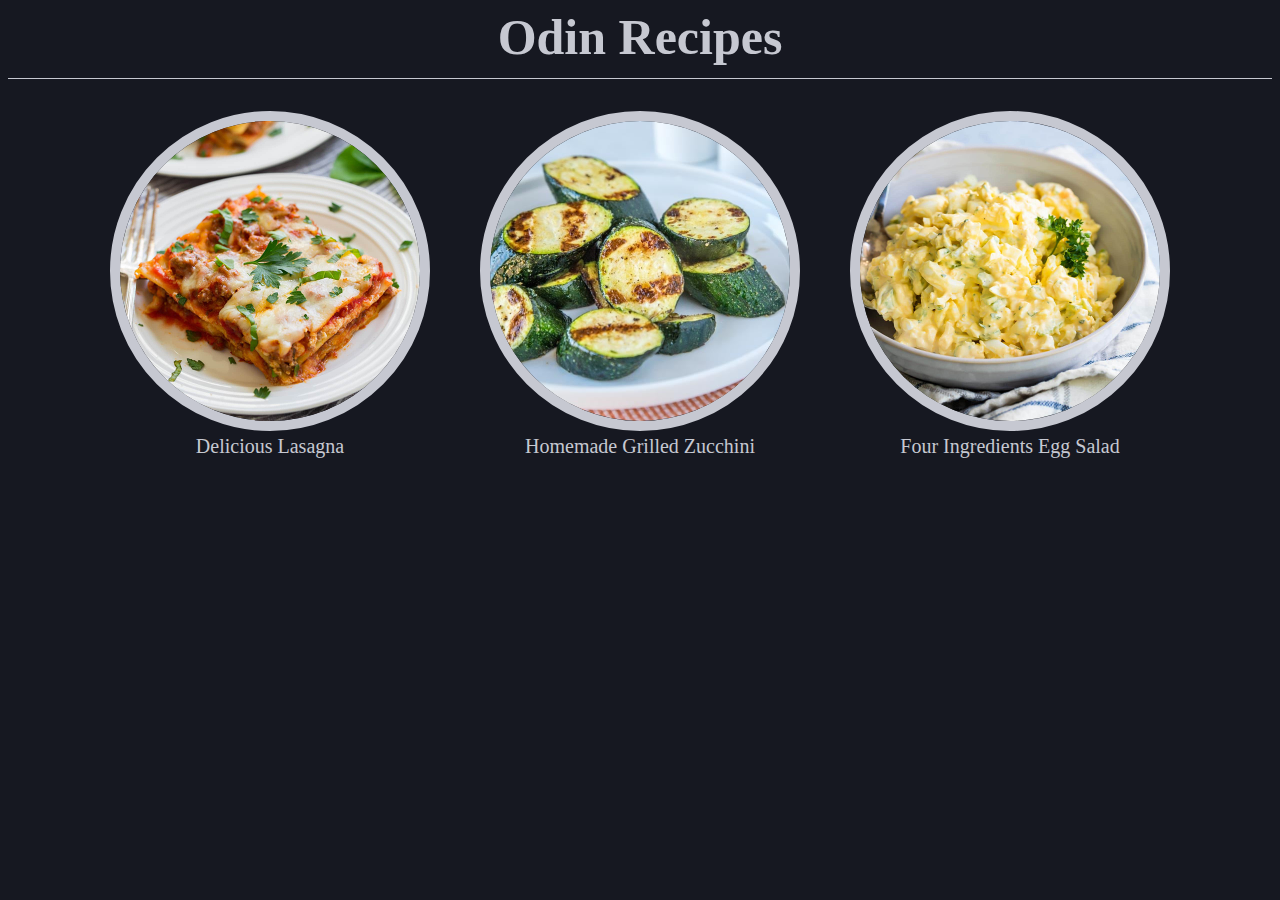
<file: index.html>
<!DOCTYPE html>
<html lang="en">
    <head>
        <meta charset="utf-8">
        <title>Odin Recipes</title>
        <link rel="stylesheet" href="styles/index.css">
    </head>

    <body>
        <div class="title">Odin Recipes</div>
        <div class="horizontal-line"></div>

        <div class="container">
            <div class="info">
                <a href="recipes/lasagna.html"><img src="./images/lasagna.jpg" alt="lasagna recipe"></a>
                <div class="text">Delicious Lasagna</div>
            </div>

            <div class="info">
                <a href="recipes/grilled_zucchini.html"><img src="./images/grilled-zucchini.jpg" alt="grilled zucchini image"></a>
                <div class="text">Homemade Grilled Zucchini</div>
            </div>

            <div class="info">
                <a href="recipes/egg_salad.html"><img src="./images/egg-salad.png" alt="egg salad image"></a>
                <div class="text">Four Ingredients Egg Salad</div>
            </div>
        </div>
    </body>
</html>
</file>
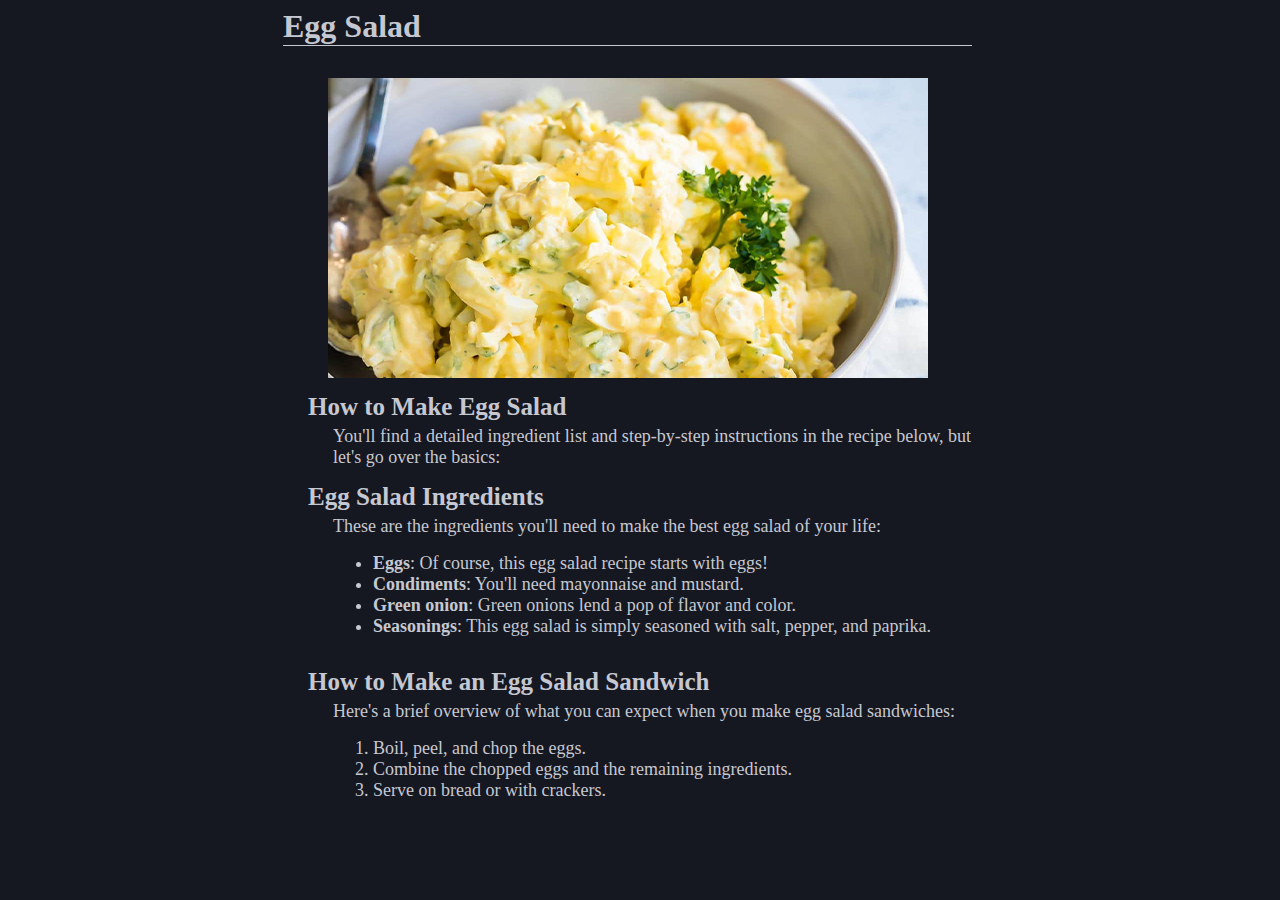
<file: recipes/egg_salad.html>
<!DOCTYPE html>
<html lang="en">
    <head>
        <meta charset="utf-8">
        <title>Egg Salad Recipe</title>
        <link rel="stylesheet" href="../styles/recipes.css">
    </head>

    <body>
        <div class="main-title">Egg Salad</div>
        <div class="horizontal-line"></div>

        <div class="container">
            <img src="../images/egg-salad-banner.png" alt="egg-salad-banner">

            <div class="info">
                <div class="secondary-title">How to Make Egg Salad</div>
                <div class="text">You'll find a detailed ingredient list and step-by-step instructions in the recipe below, but let's go over the basics:</div>
            </div>

            <div class="info">
                <div class="secondary-title">Egg Salad Ingredients</div>
                <div class="text">These are the ingredients you'll need to make the best egg salad of your life:</div>

                <ul>
                    <li><strong>Eggs</strong>: Of course, this egg salad recipe starts with eggs!</li>
                    <li><strong>Condiments</strong>: You'll need mayonnaise and mustard.</li>
                    <li><strong>Green onion</strong>: Green onions lend a pop of flavor and color.</li>
                    <li><strong>Seasonings</strong>: This egg salad is simply seasoned with salt, pepper, and paprika.</li>
                </ul>
            </div>

            <div class="info">
                <div class="secondary-title">How to Make an Egg Salad Sandwich</div>
                <div class="text">Here's a brief overview of what you can expect when you make egg salad sandwiches:</div>

                <ol>
                    <li>Boil, peel, and chop the eggs.</li>
                    <li>Combine the chopped eggs and the remaining ingredients.</li>
                    <li>Serve on bread or with crackers.</li>
                </ol>
            </div>
        </div>
    </body>
</html>
</file>
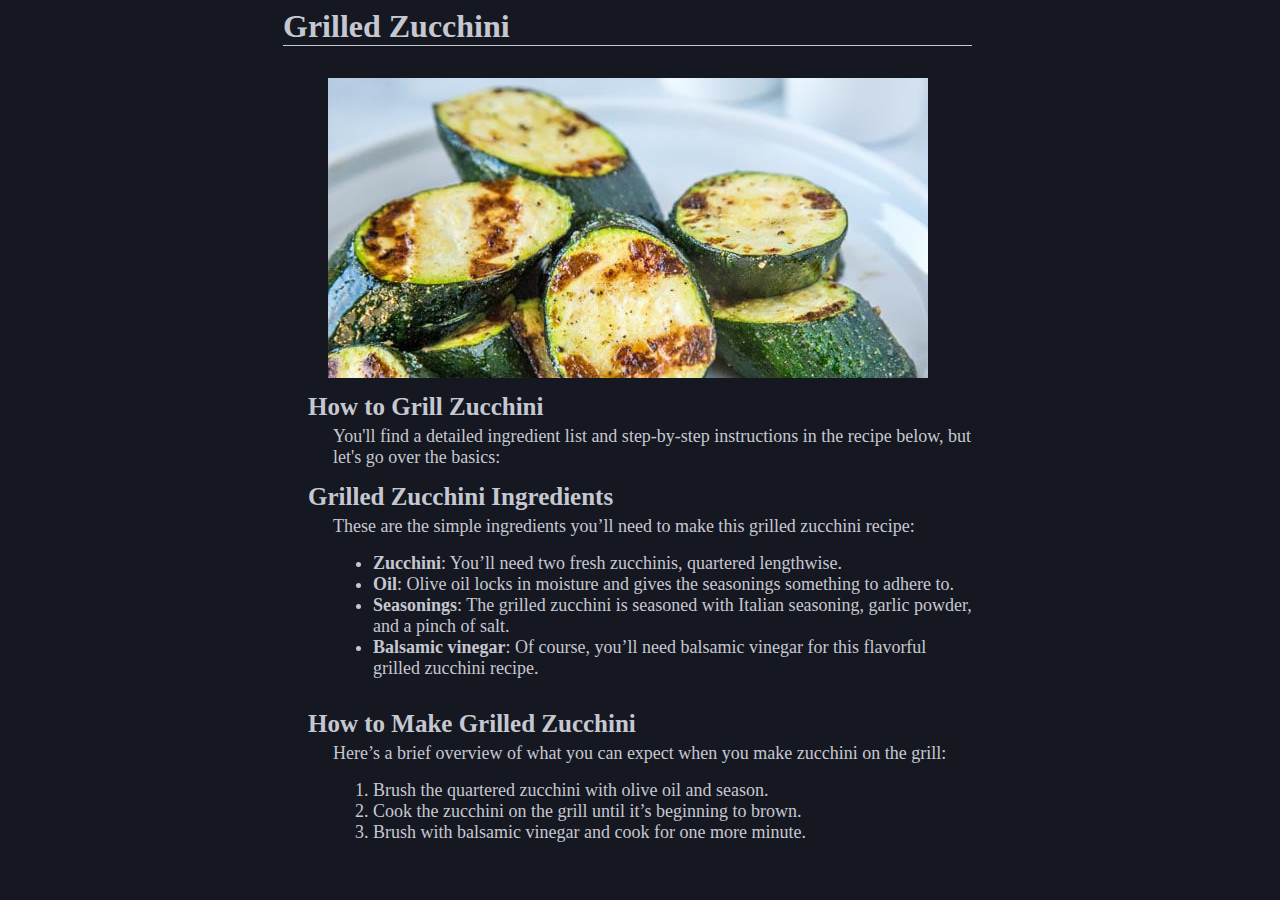
<file: recipes/grilled_zucchini.html>
<!DOCTYPE html>
<html lang="en">
    <head>
        <meta charset="utf-8">
        <title>Grilled Zucchini Recipe</title>
        <link rel="stylesheet" href="../styles/recipes.css">
    </head>

    <body>
        <div class="main-title">Grilled Zucchini</div>
        <div class="horizontal-line"></div>

        <div class="container">
            <img src="../images/grilled-zucchini-banner.png" alt="grilled-zucchini-banner">

            <div class="info">
                <div class="secondary-title">How to Grill Zucchini</div>
                <div class="text">You'll find a detailed ingredient list and step-by-step instructions in the recipe below, but let's go over the basics:</div>
            </div>

            <div class="info">
                <div class="secondary-title">Grilled Zucchini Ingredients</div>
                <div class="text">These are the simple ingredients you’ll need to make this grilled zucchini recipe:</div>

                <ul>
                    <li><strong>Zucchini</strong>: You’ll need two fresh zucchinis, quartered lengthwise. </li>
                    <li><strong>Oil</strong>: Olive oil locks in moisture and gives the seasonings something to adhere to. </li>
                    <li><strong>Seasonings</strong>: The grilled zucchini is seasoned with Italian seasoning, garlic powder, and a pinch of salt.</li>
                    <li><strong>Balsamic vinegar</strong>: Of course, you’ll need balsamic vinegar for this flavorful grilled zucchini recipe.</li>
                </ul>
            </div>

            <div class="info">
                <div class="secondary-title">How to Make Grilled Zucchini</div>
                <div class="text">Here’s a brief overview of what you can expect when you make zucchini on the grill:</div>

                <ol>
                    <li>Brush the quartered zucchini with olive oil and season.</li>
                    <li>Cook the zucchini on the grill until it’s beginning to brown.</li>
                    <li>Brush with balsamic vinegar and cook for one more minute.</li>
                </ol>
            </div>
        </div>
    </body>
</html>
</file>
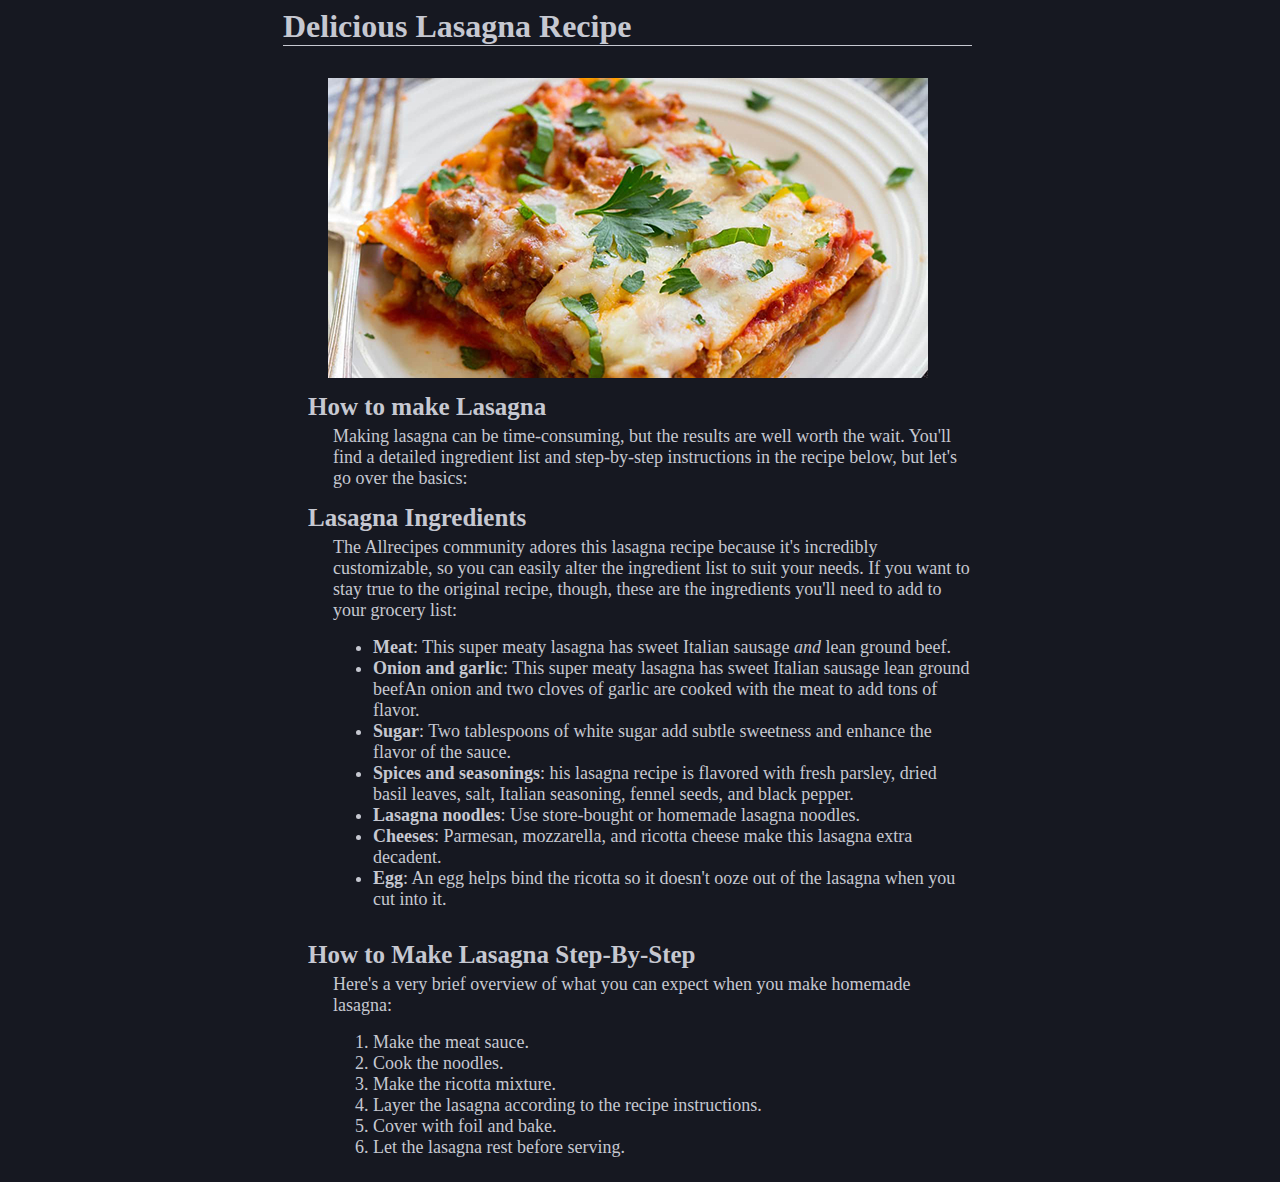
<file: recipes/lasagna.html>
<!DOCTYPE html>
<html lang="en">
    <head>
        <meta charset="utf-8">
        <title>Lasagna Recipe</title>
        <link rel="stylesheet" href="../styles/recipes.css">
    </head>

    <body>
        <div class="main-title">Delicious Lasagna Recipe</div>
        <div class="horizontal-line"></div>

        <div class="container">
            <img src="../images/lasagna-banner.png" alt="lasagna-banner">

            <div class="info">
                <div class="secondary-title">How to make Lasagna</div>
                <div class="text">Making lasagna can be time-consuming, but the results are well worth the wait. You'll find a detailed ingredient list and step-by-step instructions in the recipe below, but let's go over the basics:</div>
            </div>

            <div class="info">
                <div class="secondary-title">Lasagna Ingredients</div>
                <div class="text">The Allrecipes community adores this lasagna recipe because it's incredibly customizable, so you can easily alter the ingredient list to suit your needs. If you want to stay true to the original recipe, though, these are the ingredients you'll need to add to your grocery list:</div>

                <ul>
                    <li><strong>Meat</strong>: This super meaty lasagna has sweet Italian sausage <em>and</em> lean ground beef.</li>
                    <li><strong>Onion and garlic</strong>: This super meaty lasagna has sweet Italian sausage  lean ground beefAn onion and two cloves of garlic are cooked with the meat to add tons of flavor.</li>
                    <li><strong>Sugar</strong>: Two tablespoons of white sugar add subtle sweetness and enhance the flavor of the sauce.</li>
                    <li><strong>Spices and seasonings</strong>: his lasagna recipe is flavored with fresh parsley, dried basil leaves, salt, Italian seasoning, fennel seeds, and black pepper.</li>
                    <li><strong>Lasagna noodles</strong>: Use store-bought or homemade lasagna noodles</a>.</li>
                    <li><strong>Cheeses</strong>: Parmesan, mozzarella, and ricotta cheese make this lasagna extra decadent.</li>
                    <li><strong>Egg</strong>: An egg helps bind the ricotta so it doesn't ooze out of the lasagna when you cut into it.</li>
                </ul>
            </div>
            
            <div class="info">
                <div class="secondary-title">How to Make Lasagna Step-By-Step</div>
                <div class="text">Here's a very brief overview of what you can expect when you make homemade lasagna:</div>

                <ol>
                    <li>Make the meat sauce.</li>
                    <li>Cook the noodles.</li>
                    <li>Make the ricotta mixture.</li>
                    <li>Layer the lasagna according to the recipe instructions.</li>
                    <li>Cover with foil and bake.</li>
                    <li>Let the lasagna rest before serving.</li>
                </ol>
            </div>
        </div>
    </body>
</html>
</file>
<file: styles/index.css>
body {
    color: #C6C8D1;
    background-color: #161821;
    text-align: center;
    font-family: Georgia, 'Times New Roman', Times, serif;
}

.title {
    font-size: 50px;
    font-weight: 900;

    margin-bottom: 12px;
}

.horizontal-line {
    border-top: 1px solid #C6C8D1;
    width: auto;
    margin: 0px;
    padding: 0px;
    margin-bottom: 32px;
}

.container {
    display: flex;
    justify-content: center;
    gap: 50px;
    flex-wrap: wrap;
}

img {
    height: auto;
    width: 300px;
    border: 10px solid #C6C8D1;
    border-radius: 50%;
    transition: .3s ease-in-out;
}

img:hover {
    transform: rotate(10deg);
}

.text {
    font-size: 20px;
}
</file>
<file: styles/recipes.css>
body {
    color: #C6C8D1;
    background-color: #161821;
    font-family: Georgia, 'Times New Roman', Times, serif;
    padding-left: 275px;
    padding-right: 300px;
}

.main-title {
    font-size: 32px;
    font-weight: 900;
}

.horizontal-line {
    border-top: 1px solid #C6C8D1;
    width: auto;
    margin: 0px;
    padding: 0px;
    margin-bottom: 32px;
}

.container {
    display: flex;
    justify-content: center;
    flex-direction: column;
}

.info {
    padding-left: 25px;
}

.secondary-title {
    font-size: 25px;
    font-weight: 600;
    margin-top: 15px;
    margin-bottom: 5px;
}

.text,
li {
    margin-left: 25px;
    font-size: 18px;
}

img {
    max-height: 300px;
    object-fit: none;
}
</file>
